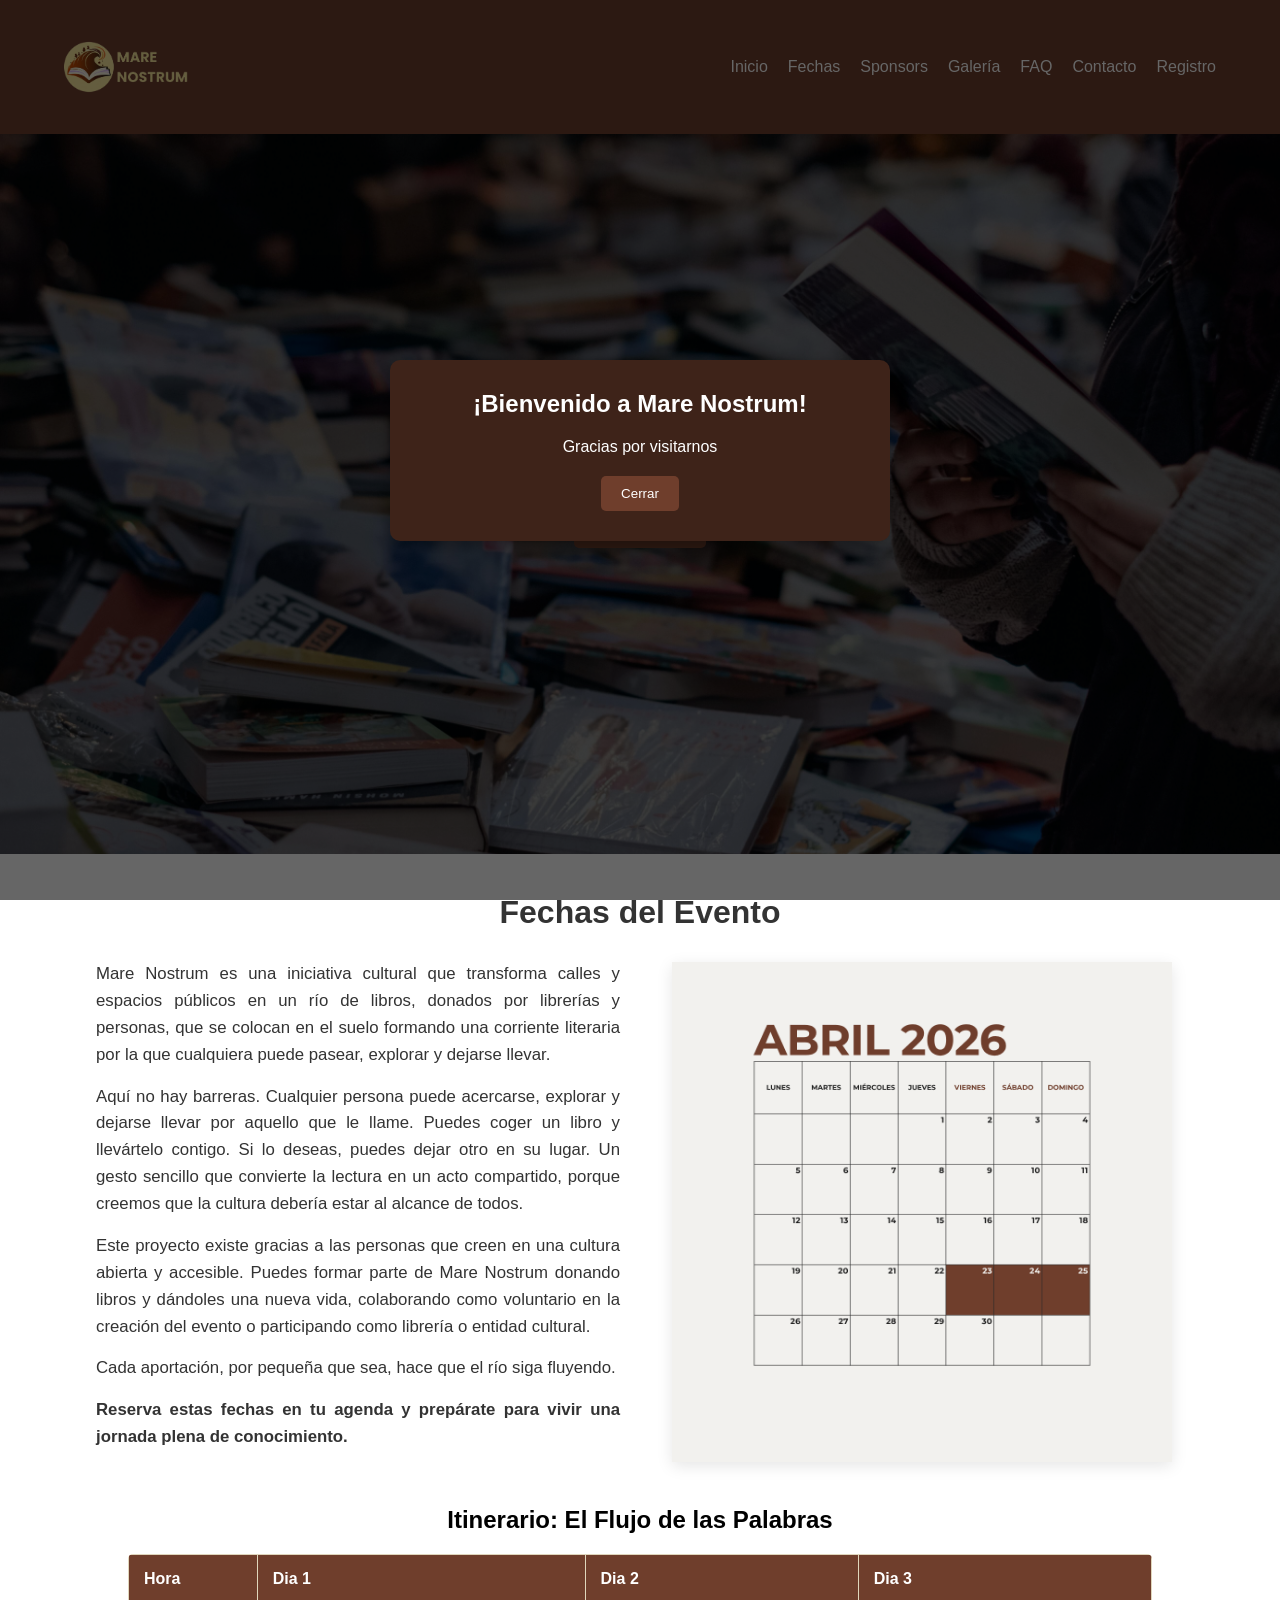
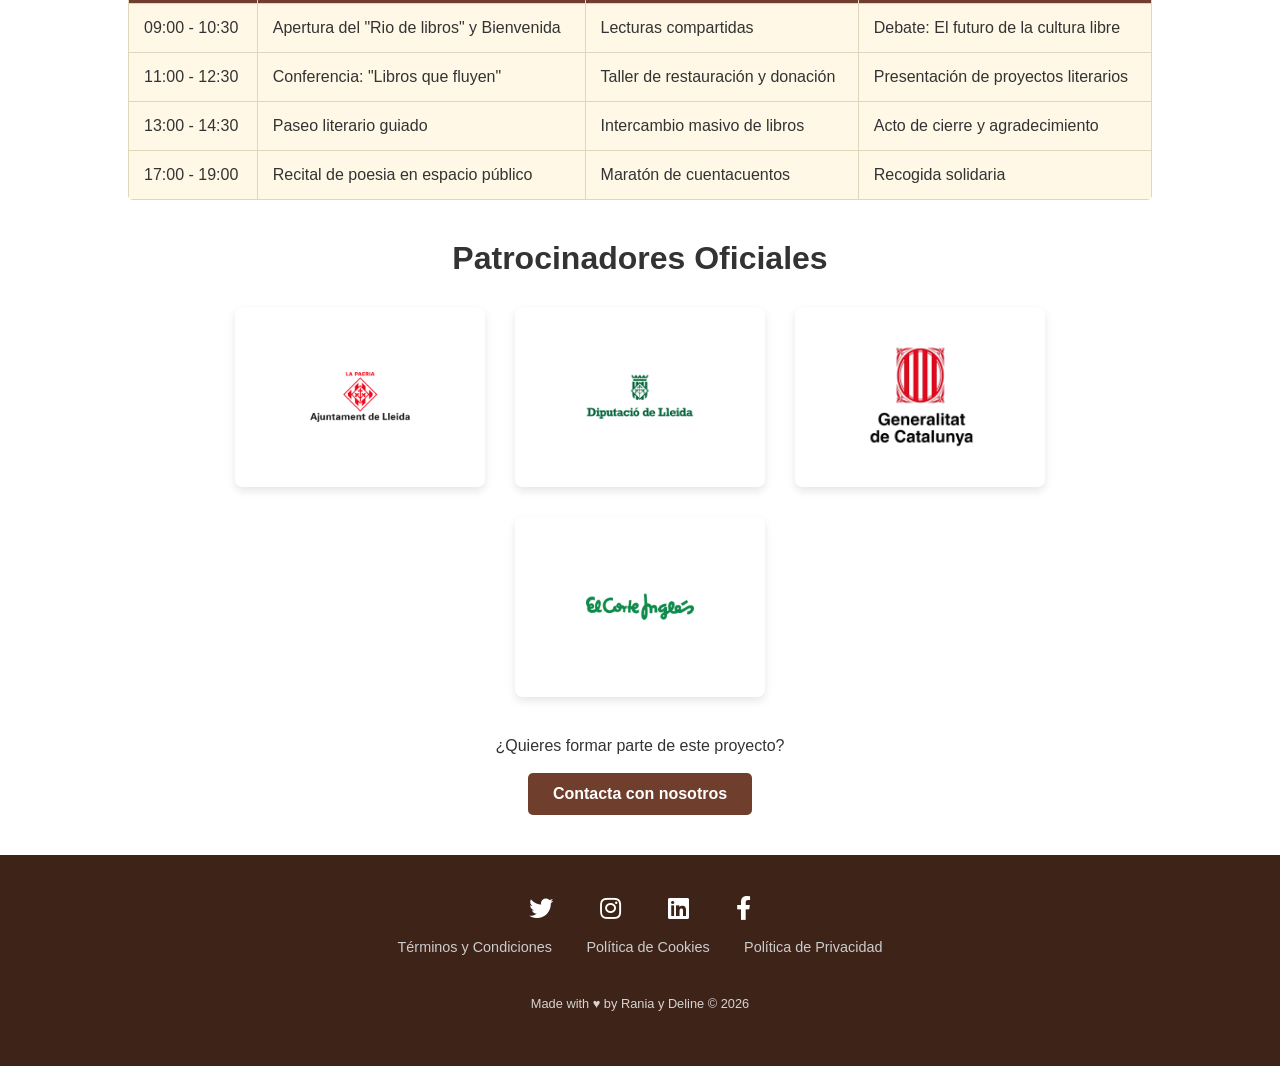
<file: index.html>
<!DOCTYPE html>
<html lang="es">
<head>
    <meta charset="utf-8">
    <meta name="viewport" content="width=device-width, initial-scale=1.0">
    <title>MARE NOSTRUM - Evento</title>
    <link rel="stylesheet" href="css/style.css">
    <link href="https://cdnjs.cloudflare.com/ajax/libs/font-awesome/5.10.0/css/all.min.css" rel="stylesheet">
    <link rel="icon" type="image/png" href="img/favicon.png">
</head>

<body>
<header>
    <div class="nav-container">
        <div class="logo">
            <a href="index.html">
                <img src="img/logo.png" alt="Logo de Mare Nostrum">
            </a>
        </div>
            <button class="menu-toggle" id="mobile-menu-btn" aria-label="Abrir menú">
                <i class="fas fa-bars"></i>
            </button>
            <nav id="nav-menu">
            <ul>
                <li><a href="index.html">Inicio</a></li>
                <li><a href="#Fechas">Fechas</a></li>
                <li><a href="#Sponsors">Sponsors</a></li>
                <li><a href="galeria.html">Galería</a></li>
                <li><a href="faq.html">FAQ</a></li>
                <li><a href="contacto.html">Contacto</a></li>
                <li><a href="registro.html">Registro</a></li>
            </ul>
        </nav>
    </div>
</header>

<section id="hero" class="hero">
    <div class="hero-text">
        <h1>Bienvenidos a Mare Nostrum</h1>
        <p>¡Un gran mar lleno de conocimiento te espera!</p>
        <a href="registro.html" class="btn-principal">Registrate</a>
    </div>
</section>

<section id="Fechas" class="contingut">
    <h2 class="titol-seccio">Fechas del Evento</h2>
    
    <div class="dates-container">
        <div class="dates-text">
            <p>Mare Nostrum es una iniciativa cultural que transforma calles y espacios públicos en un río de libros, donados por librerías y personas, que se colocan en el suelo formando una corriente literaria por la que cualquiera puede pasear, explorar y dejarse llevar.</p>
            
            <p>Aquí no hay barreras. Cualquier persona puede acercarse, explorar y dejarse llevar por aquello que le llame. Puedes coger un libro y llevártelo contigo. Si lo deseas, puedes dejar otro en su lugar. Un gesto sencillo que convierte la lectura en un acto compartido, porque creemos que la cultura debería estar al alcance de todos.</p>
            
            <p>Este proyecto existe gracias a las personas que creen en una cultura abierta y accesible. Puedes formar parte de Mare Nostrum donando libros y dándoles una nueva vida, colaborando como voluntario en la creación del evento o participando como librería o entidad cultural.</p>
            
            <p>Cada aportación, por pequeña que sea, hace que el río siga fluyendo.</p>
            
            <p><strong>Reserva estas fechas en tu agenda y prepárate para vivir una jornada plena de conocimiento.</strong></p>
        </div>

        <div class="dates-image">
            <img src="img/calendario.png" alt="Calendario Mare Nostrum">
        </div>
    </div>
</section>

<h3 class="titol-taula">Itinerario: El Flujo de las Palabras</h3>
<div class="taula-responsive">
    <table>
        <thead>
            <tr>
                <th>Hora</th>
                <th>Dia 1</th>
                <th>Dia 2</th>
                <th>Dia 3</th>
            </tr>
        </thead>
        <tbody>
            <tr>
                <td>09:00 - 10:30</td>
                <td>Apertura del "Rio de libros" y Bienvenida</td>
                <td>Lecturas compartidas</td>
                <td>Debate: El futuro de la cultura libre</td>
            </tr>
            <tr>
                <td>11:00 - 12:30</td>
                <td>Conferencia: "Libros que fluyen"</td>
                <td>Taller de restauración y donación</td>
                <td>Presentación de proyectos literarios</td>
            </tr>
            <tr>
                <td>13:00 - 14:30</td>
                <td>Paseo literario guiado</td>
                <td>Intercambio masivo de libros</td>
                <td>Acto de cierre y agradecimiento</td>
            </tr>
            <tr>
                <td>17:00 - 19:00</td>
                <td>Recital de poesia en espacio público</td>
                <td>Maratón de cuentacuentos</td>
                <td>Recogida solidaria</td>
            </tr>
        </tbody>
    </table>
</div>

    <section id="Sponsors" class="contingut">
        <h2 class="titol-seccio">Patrocinadores Oficiales</h2>
    
    <div class="sponsors-container">
        <div class="flip-card-sponsor">
            <div class="flip-card-inner">
                    <div class="flip-card-front">
                        <img src="img/sponsor-1.png" alt="Ayuntamiento de Lleida">
                    </div>
                <div class="flip-card-back">
                    <h4>Paeria de Lleida</h4>
                    <p>Colaborador Institucional</p>
                    <a href="https://www.paeria.cat" target="_blank" class="btn-sponsor-link">Visitar Web</a>
                </div>
            </div>
        </div>

        <div class="flip-card-sponsor">
            <div class="flip-card-inner">
                <div class="flip-card-front">
                    <img src="img/sponsor-2.png" alt="Diputació de Lleida">
                </div>
                <div class="flip-card-back">
                    <h4>Diputació de Lleida</h4>
                    <p>Apoyo Cultural Oficial</p>
                    <a href="https://www.diputaciolleida.cat" target="_blank" class="btn-sponsor-link">Visitar Web</a>
                </div>
            </div>
        </div>

        <div class="flip-card-sponsor">
            <div class="flip-card-inner">
                <div class="flip-card-front">
                    <img src="img/sponsor-3.jpg" alt="Generalitat de Catalunya">
                </div>
                <div class="flip-card-back">
                    <h4>Generalitat</h4>
                    <p>Departament de Cultura</p>
                    <a href="https://gencat.cat" target="_blank" class="btn-sponsor-link">Visitar Web</a>
                </div>
            </div>
        </div>

        <div class="flip-card-sponsor">
            <div class="flip-card-inner">
                    <div class="flip-card-front">
                        <img src="img/sponsor-4.png" alt="El Corte Inglés">
                    </div>
                    <div class="flip-card-back">
                        <h4>El Corte Inglés</h4>
                        <p>Patrocinador Logístico</p>
                        <a href="https://www.elcorteingles.es/" target="_blank" class="btn-sponsor-link">Visitar Web</a>
                    </div>
                </div>
            </div>
        </div>

        <div class="center" style="margin-top: 40px;">
            <p>¿Quieres formar parte de este proyecto?</p>
            <br>
            <a href="contacto.html" class="btn-secundari">Contacta con nosotros</a>
        </div>
    </section>
    <footer>
        <div class="footer-row redes">
            <a href="https://twitter.com" target="_blank" rel="noopener noreferrer">
                <i class="fab fa-twitter"></i>
            </a>
    
            <a href="https://instagram.com" target="_blank" rel="noopener noreferrer">
                <i class="fab fa-instagram"></i>
            </a>
    
            <a href="https://linkedin.com" target="_blank" rel="noopener noreferrer">
                <i class="fab fa-linkedin"></i>
            </a>
    
            <a href="https://facebook.com" target="_blank" rel="noopener noreferrer">
                <i class="fab fa-facebook-f"></i>
            </a>
        </div>

        <div class="footer-row links">
            <a href="terminos.html" target="_blank">Términos y Condiciones</a>
            <a href="cookies.html" target="_blank">Política de Cookies</a>
            <a href="privacidad.html" target="_blank">Política de Privacidad</a>
        </div>

        <div class="footer-row copy">
            <p>Made with ♥ by Rania y Deline © 2026</p>
        </div>
    </footer>
    <script src="js/script.js"></script>
</body>
</html>
</file>
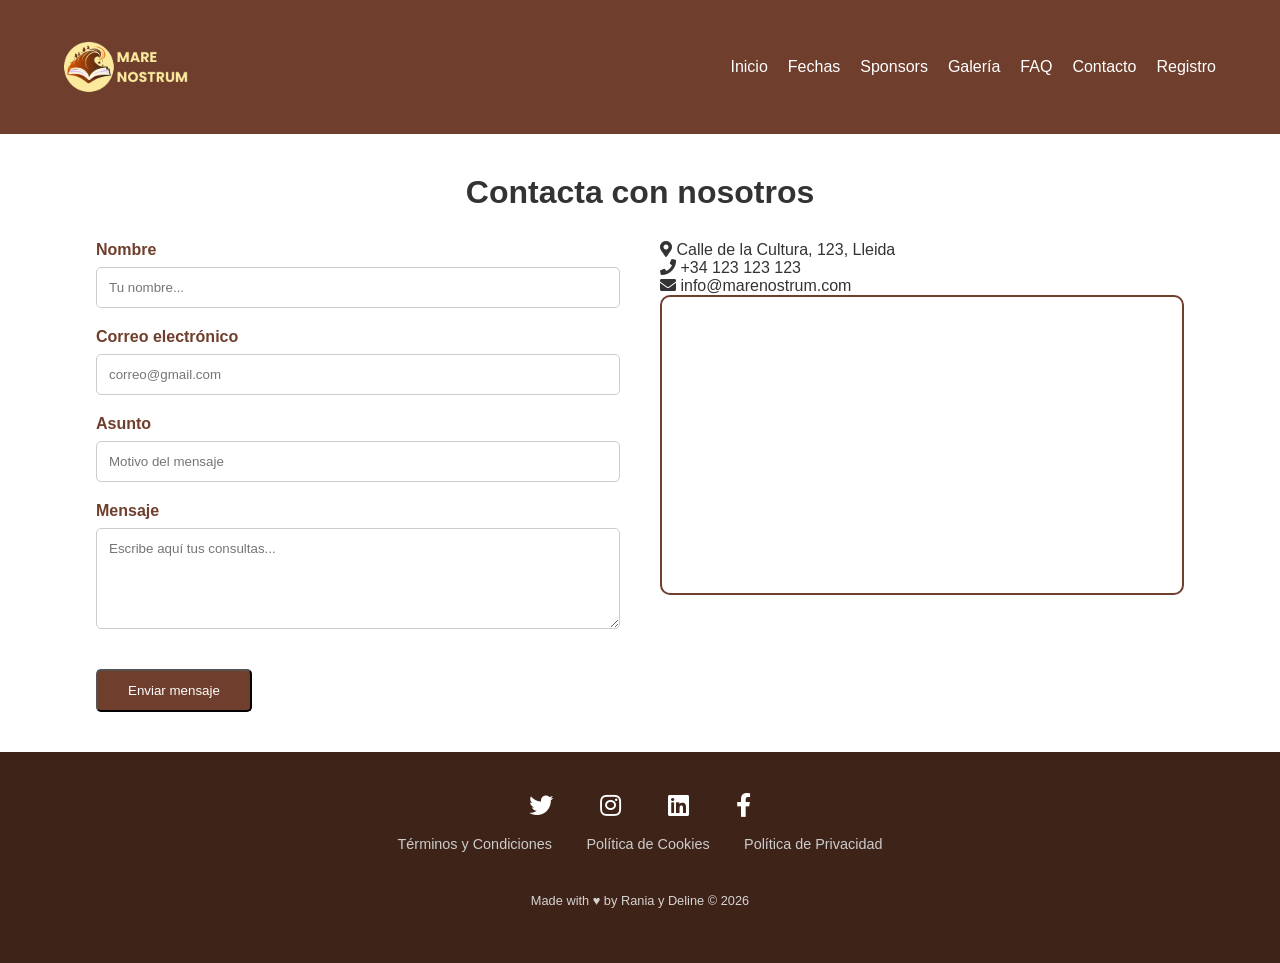
<file: contacto.html>
<!DOCTYPE html>
<html lang="es">
<head>
    <meta charset="utf-8">
    <meta name="viewport" content="width=device-width, initial-scale=1.0">
    <title>Contacto - Mare Nostrum</title>
    <link rel="stylesheet" href="css/style.css">
    <link href="https://cdnjs.cloudflare.com/ajax/libs/font-awesome/5.10.0/css/all.min.css" rel="stylesheet">
    <link rel="icon" type="image/png" href="img/favicon.png">
</head>
<body>

<header>
    <div class="nav-container">
        <div class="logo">
            <a href="index.html">
                <img src="img/logo.png" alt="Logo de Mare Nostrum">
            </a>
        </div>
        <button class="menu-toggle" id="mobile-menu-btn" aria-label="Abrir menú">
            <i class="fas fa-bars"></i>
        </button>
        <nav id="nav-menu">
            <ul>
                <li><a href="index.html">Inicio</a></li>
                <li><a href="index.html#Fechas">Fechas</a></li>
                <li><a href="index.html#Sponsors">Sponsors</a></li>
                <li><a href="galeria.html">Galería</a></li>
                <li><a href="faq.html">FAQ</a></li>
                <li><a href="contacto.html">Contacto</a></li>
                <li><a href="registro.html">Registro</a></li>
            </ul>
        </nav>
    </div>
</header>

<main class="contingut">
    <h2 class="titol-seccio">Contacta con nosotros</h2>
    
    <div class="contacte-flex">
        <div class="info-caixa">
            <div class="detalls-contacte">
                <p><i class="fas fa-map-marker-alt"></i> Calle de la Cultura, 123, Lleida</p>
                <p><i class="fas fa-phone"></i> +34 123 123 123</p>
                <p><i class="fas fa-envelope"></i> info@marenostrum.com</p>
            </div>
            <div class="mapa">
                <iframe src="https://www.google.com/maps/embed?pb=!1m18!1m12!1m3!1d6207.224837179915!2d0.6209328760444833!3d41.60825328226644!2m3!1f0!2f0!3f0!3m2!1i1024!2i768!4f13.1!3m3!1m2!1s0x12a6e072643badf3%3A0xcc39288a1df2a443!2sEscuela%20Polit%C3%A9cnica%20Superior%20de%20la%20Universidad%20de%20Lleida!5e1!3m2!1ses!2ses!4v1775819683798!5m2!1ses!2ses" style="border:0;" allowfullscreen="" loading="lazy"></iframe>
            </div>
        </div>

        <div class="formulari-caixa">
            <form id="contacto-form" action="#">
                <div class="grup-entrada">
                    <label for="nombre">Nombre</label>
                    <input type="text" id="nombre" name="nombre" placeholder="Tu nombre..." required>
                </div>
                <div class="grup-entrada">
                    <label for="email">Correo electrónico</label>
                    <input type="email" id="email-reg" name="email" placeholder="correo@gmail.com" required>
                </div>
                <div class="grup-entrada">
                    <label for="asunto">Asunto</label>
                    <input type="text" id="asunto" name="asunto" placeholder="Motivo del mensaje">
                </div>
                <div class="grup-entrada">
                    <label for="missatge">Mensaje</label>
                    <textarea id="missatge" name="missatge" rows="5" placeholder="Escribe aquí tus consultas..."></textarea>
                </div>
                <button type="submit" class="btn-principal">Enviar mensaje</button>
            </form>
        </div>
    </div> 
</main>
    <footer>
        <div class="footer-row redes">
            <a href="https://twitter.com" target="_blank" rel="noopener noreferrer">
                <i class="fab fa-twitter"></i>
            </a>
            <a href="https://instagram.com" target="_blank" rel="noopener noreferrer">
                <i class="fab fa-instagram"></i>
            </a>
            <a href="https://linkedin.com" target="_blank" rel="noopener noreferrer">
                <i class="fab fa-linkedin"></i>
            </a>
            <a href="https://facebook.com" target="_blank" rel="noopener noreferrer">
                <i class="fab fa-facebook-f"></i>
            </a>
        </div>

        <div class="footer-row links">
            <a href="terminos.html" target="_blank">Términos y Condiciones</a>
            <a href="cookies.html" target="_blank">Política de Cookies</a>
            <a href="privacidad.html" target="_blank">Política de Privacidad</a>
        </div>

        <div class="footer-row copy">
            <p>Made with ♥ by Rania y Deline © 2026</p>
        </div>
    </footer>
<script src="js/script.js"></script>
</body>
</html>
</file>
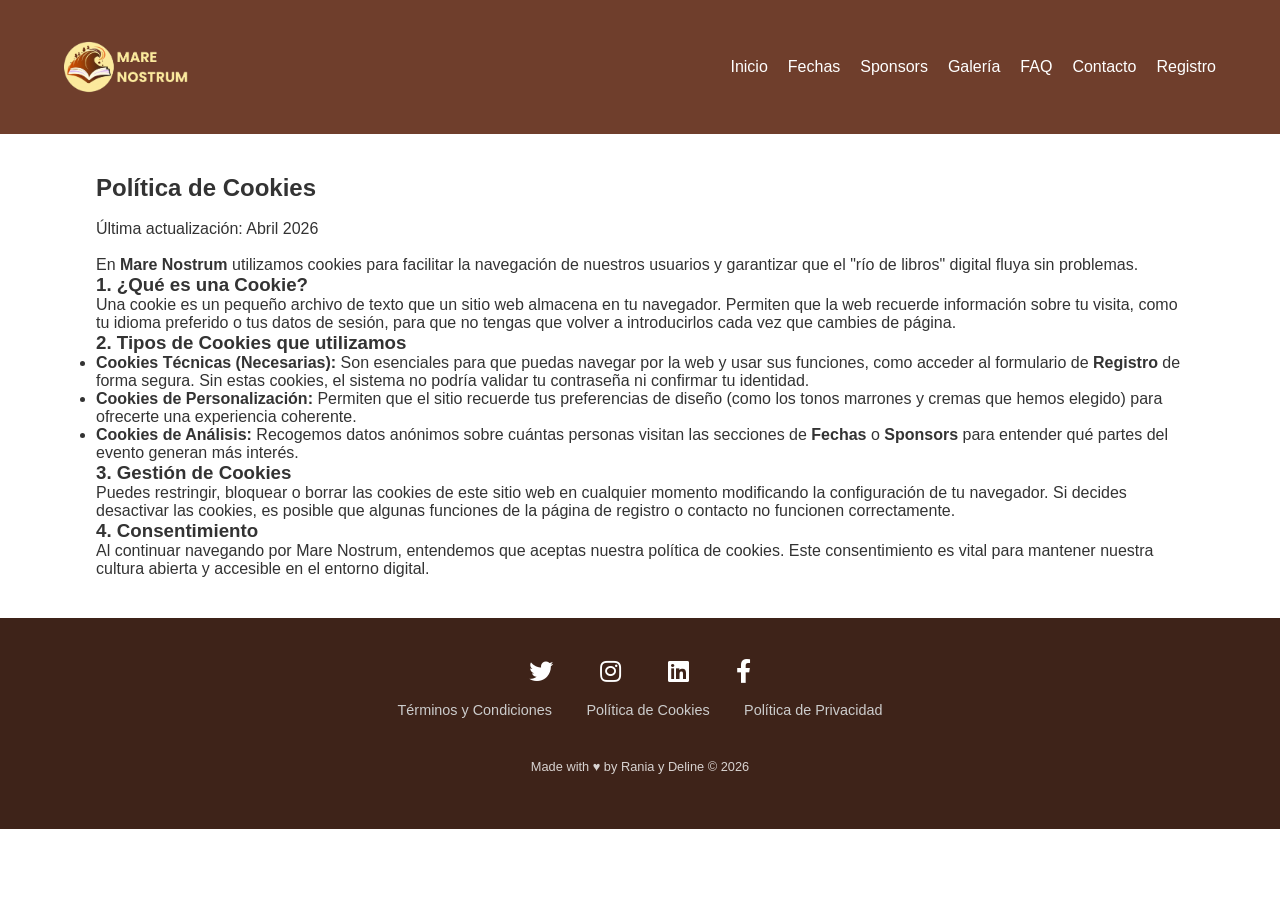
<file: cookies.html>
<!DOCTYPE html>
<html lang="es">
<head>
    <meta charset="utf-8">
    <meta name="viewport" content="width=device-width, initial-scale=1.0">
    <title>Política de Cookies - MARE NOSTRUM</title>
    <link rel="stylesheet" href="css/style.css">
    <link href="https://cdnjs.cloudflare.com/ajax/libs/font-awesome/5.10.0/css/all.min.css" rel="stylesheet">
    <link rel="icon" type="image/png" href="img/favicon.png">
</head>
<body>

    <header>
    <div class="nav-container">
        <div class="logo">
            <a href="index.html">
                <img src="img/logo.png" alt="Logo de Mare Nostrum">
            </a>
        </div>
            <button class="menu-toggle" id="mobile-menu-btn" aria-label="Abrir menú">
                <i class="fas fa-bars"></i>
            </button>
            <nav id="nav-menu">
                <ul>
                    <li><a href="index.html">Inicio</a></li>
                    <li><a href="index.html#Fechas">Fechas</a></li>
                    <li><a href="index.html#Sponsors">Sponsors</a></li>
                    <li><a href="galeria.html">Galería</a></li>
                    <li><a href="faq.html">FAQ</a></li>
                    <li><a href="contacto.html">Contacto</a></li>
                    <li><a href="registro.html">Registro</a></li>
                </ul>
            </nav>
        </div>
    </header>

    <main class="contingut legal-container">
        <h2>Política de Cookies</h2>
        <br>
        <p>Última actualización: Abril 2026</p>
        <br>
        <p>En <strong>Mare Nostrum</strong> utilizamos cookies para facilitar la navegación de nuestros usuarios y garantizar que el "río de libros" digital fluya sin problemas.</p>

        <h3>1. ¿Qué es una Cookie?</h3>
        <p>Una cookie es un pequeño archivo de texto que un sitio web almacena en tu navegador. Permiten que la web recuerde información sobre tu visita, como tu idioma preferido o tus datos de sesión, para que no tengas que volver a introducirlos cada vez que cambies de página.</p>

        <h3>2. Tipos de Cookies que utilizamos</h3>
        <ul>
            <li><strong>Cookies Técnicas (Necesarias):</strong> Son esenciales para que puedas navegar por la web y usar sus funciones, como acceder al formulario de <strong>Registro</strong> de forma segura. Sin estas cookies, el sistema no podría validar tu contraseña ni confirmar tu identidad.</li>
            <li><strong>Cookies de Personalización:</strong> Permiten que el sitio recuerde tus preferencias de diseño (como los tonos marrones y cremas que hemos elegido) para ofrecerte una experiencia coherente.</li>
            <li><strong>Cookies de Análisis:</strong> Recogemos datos anónimos sobre cuántas personas visitan las secciones de <strong>Fechas</strong> o <strong>Sponsors</strong> para entender qué partes del evento generan más interés.</li>
        </ul>

        <h3>3. Gestión de Cookies</h3>
        <p>Puedes restringir, bloquear o borrar las cookies de este sitio web en cualquier momento modificando la configuración de tu navegador. Si decides desactivar las cookies, es posible que algunas funciones de la página de registro o contacto no funcionen correctamente.</p>

        <h3>4. Consentimiento</h3>
        <p>Al continuar navegando por Mare Nostrum, entendemos que aceptas nuestra política de cookies. Este consentimiento es vital para mantener nuestra cultura abierta y accesible en el entorno digital.</p>
    </main>

    <footer>
        <div class="footer-row redes">
            <a href="https://twitter.com" target="_blank" rel="noopener noreferrer">
                <i class="fab fa-twitter"></i>
            </a>
            <a href="https://instagram.com" target="_blank" rel="noopener noreferrer">
                <i class="fab fa-instagram"></i>
            </a>
            <a href="https://linkedin.com" target="_blank" rel="noopener noreferrer">
                <i class="fab fa-linkedin"></i>
            </a>
            <a href="https://facebook.com" target="_blank" rel="noopener noreferrer">
                <i class="fab fa-facebook-f"></i>
            </a>
        </div>

        <div class="footer-row links">
            <a href="terminos.html" target="_blank">Términos y Condiciones</a>
            <a href="cookies.html" target="_blank">Política de Cookies</a>
            <a href="privacidad.html" target="_blank">Política de Privacidad</a>
        </div>

        <div class="footer-row copy">
            <p>Made with ♥ by Rania y Deline © 2026</p>
        </div>
    </footer>
    <script src="js/script.js"></script>
</body>
</html>
</file>
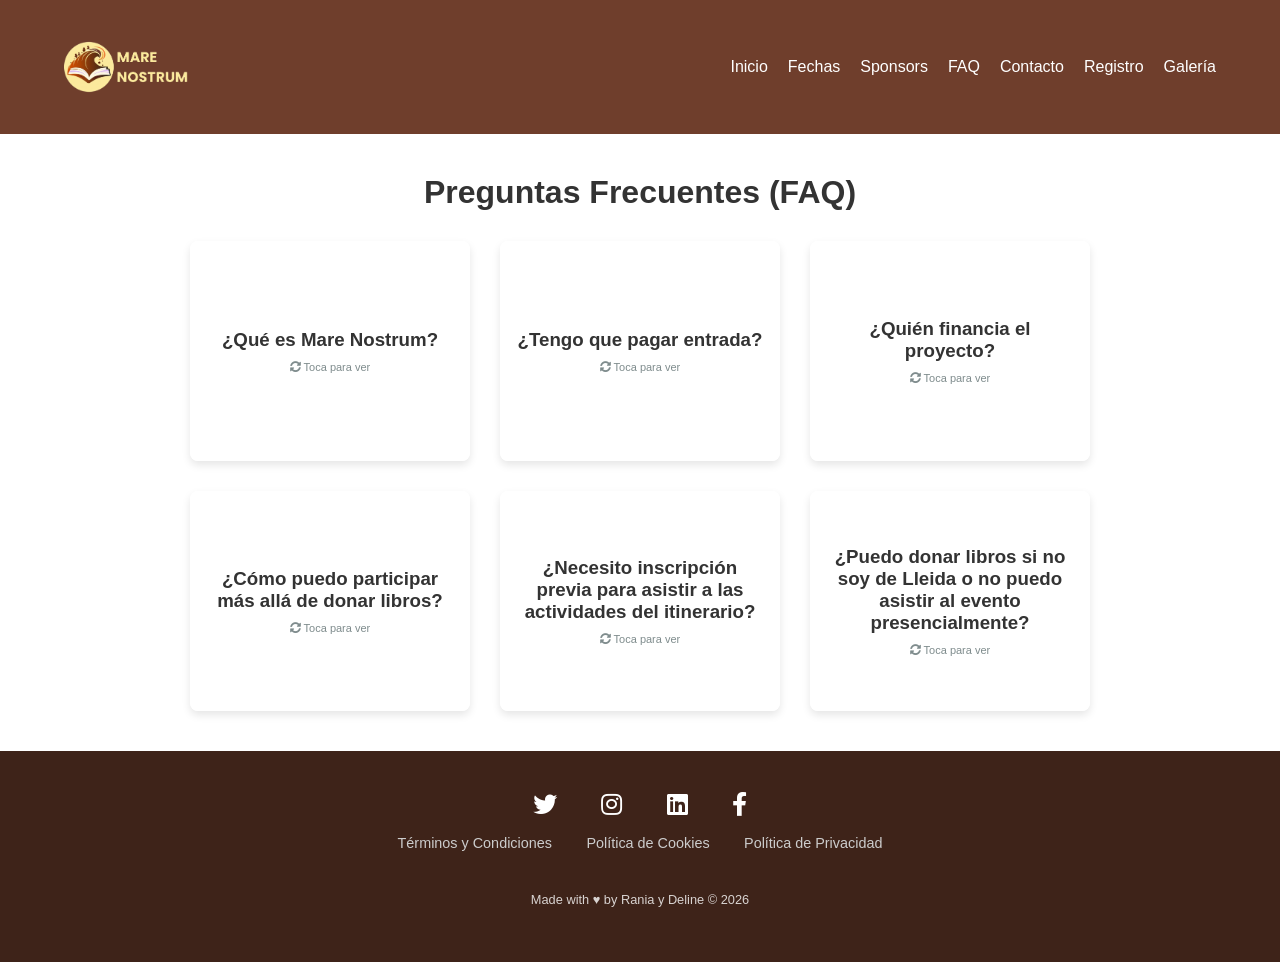
<file: faq.html>
<!DOCTYPE html>
<html lang="es">
<head>
    <meta charset="utf-8">
    <meta name="viewport" content="width=device-width, initial-scale=1.0">
    <title>FAQ - Mare Nostrum</title>
    <link rel="stylesheet" href="css/style.css">
    <link href="https://cdnjs.cloudflare.com/ajax/libs/font-awesome/5.10.0/css/all.min.css" rel="stylesheet">
    <link rel="icon" type="image/png" href="img/favicon.png">
</head>
<body>

    <header>
    <div class="nav-container">
        <div class="logo">
            <a href="index.html">
                <img src="img/logo.png" alt="Logo de Mare Nostrum">
            </a>
        </div>
            <button class="menu-toggle" id="mobile-menu-btn" aria-label="Abrir menú">
                <i class="fas fa-bars"></i>
            </button>
            <nav id="nav-menu">
                <ul>
                    <li><a href="index.html">Inicio</a></li>
                    <li><a href="index.html#Fechas">Fechas</a></li>
                    <li><a href="index.html#Sponsors">Sponsors</a></li>
                    <li><a href="faq.html" class="active">FAQ</a></li>
                    <li><a href="contacto.html">Contacto</a></li>
                    <li><a href="registro.html">Registro</a></li>
                    <li><a href="galeria.html">Galería</a></li>
                </ul>
            </nav>
        </div>
    </header>

    <main class="contingut">
        <h2 class="titol-seccio">Preguntas Frecuentes (FAQ)</h2>
        
        <div class="faq-flip-container">
            
            <div class="flip-card-faq">
                <div class="flip-card-inner">
                    <div class="flip-card-front">
                        <h3>¿Qué es Mare Nostrum?</h3>
                        <p class="flip-hint"><i class="fas fa-sync-alt"></i> Toca para ver</p>
                    </div>
                    <div class="flip-card-back">
                        <p>Mare Nostrum es una iniciativa social colectiva sin fines de lucro enfocada en transformar la vía pública en un gran mar abierto de libros accesibles. Promovemos la circulación libre y democrática del conocimiento literario e histórico de nuestra región.</p>
                    </div>
                </div>
            </div>

            <div class="flip-card-faq">
                <div class="flip-card-inner">
                    <div class="flip-card-front">
                        <h3>¿Tengo que pagar entrada?</h3>
                        <p class="flip-hint"><i class="fas fa-sync-alt"></i> Toca para ver</p>
                    </div>
                    <div class="flip-card-back">
                        <p>No, el acceso general a todas las zonas de exposición urbana y lecturas públicas es totalmente gratuito. El proyecto se sustenta gracias a las aportaciones culturales comunitarias y el apoyo logístico de nuestros patrocinadores.</p>
                    </div>
                </div>
            </div>

            <div class="flip-card-faq">
                <div class="flip-card-inner">
                    <div class="flip-card-front">
                        <h3>¿Quién financia el proyecto?</h3>
                        <p class="flip-hint"><i class="fas fa-sync-alt"></i> Toca para ver</p>
                    </div>
                    <div class="flip-card-back">
                        <p>El proyecto cuenta con la cofinanciación institucional de entidades de la administración pública y donantes comerciales privados comprometidos con el desarrollo sociocultural de Lleida y la difusión de una cultura limpia y accesible para todos.</p>
                    </div>
                </div>
            </div>

            <div class="flip-card-faq">
                <div class="flip-card-inner">
                    <div class="flip-card-front">
                        <h3>¿Cómo puedo participar más allá de donar libros?</h3>
                        <p class="flip-hint"><i class="fas fa-sync-alt"></i> Toca para ver</p>
                    </div>
                    <div class="flip-card-back">
                        <p>Puedes colaborar activamente registrándote como voluntario de soporte logístico, coordinando talleres de lectura infantil o inscribiendo tu propia entidad cultural mediante nuestro formulario oficial en la pestaña de Registro.</p>
                    </div>
                </div>
            </div>

            <div class="flip-card-faq">
                <div class="flip-card-inner">
                    <div class="flip-card-front">
                        <h3>¿Necesito inscripción previa para asistir a las actividades del itinerario?</h3>
                        <p class="flip-hint"><i class="fas fa-sync-alt"></i> Toca para ver</p>
                    </div>
                    <div class="flip-card-back">
                        <p>La mayoría de las actividades son de acceso libre hasta completar aforo. Sin embargo, para los talleres de restauración y las charlas específicas, recomendamos realizar una reserva previa a través del formulario de contacto para asegurar tu plaza.</p>
                    </div>
                </div>
            </div>

            <div class="flip-card-faq">
                <div class="flip-card-inner">
                    <div class="flip-card-front">
                        <h3>¿Puedo donar libros si no soy de Lleida o no puedo asistir al evento presencialmente?</h3>
                        <p class="flip-hint"><i class="fas fa-sync-alt"></i> Toca para ver</p>
                    </div>
                    <div class="flip-card-back">
                        <p>¡Por supuesto! Valoramos mucho las colaboraciones externas. Si quieres contribuir con libros a nuestra causa solidaria, por favor escríbenos a través de la página de contacto y te facilitaremos una dirección postal donde realizar tu envío.</p>
                    </div>
                </div>
            </div>

        </div>
    </main>

    <footer>
        <div class="footer-row redes">
            <a href="https://twitter.com" target="_blank" rel="noopener noreferrer"><i class="fab fa-twitter"></i></a>
            <a href="https://instagram.com" target="_blank" rel="noopener noreferrer"><i class="fab fa-instagram"></i></a>
            <a href="https://linkedin.com" target="_blank" rel="noopener noreferrer"><i class="fab fa-linkedin"></i></a>
            <a href="https://facebook.com" target="_blank" rel="noopener noreferrer"><i class="fab fa-facebook-f"></i></a>
        </div>

        <div class="footer-row links">
            <a href="terminos.html" target="_blank">Términos y Condiciones</a>
            <a href="cookies.html" target="_blank">Política de Cookies</a>
            <a href="privacidad.html" target="_blank">Política de Privacidad</a>
        </div>

        <div class="footer-row copy">
            <p>Made with ♥ by Rania y Deline © 2026</p>
        </div>
    </footer>
    <script src="js/script.js"></script>
</body>
</html>
</file>
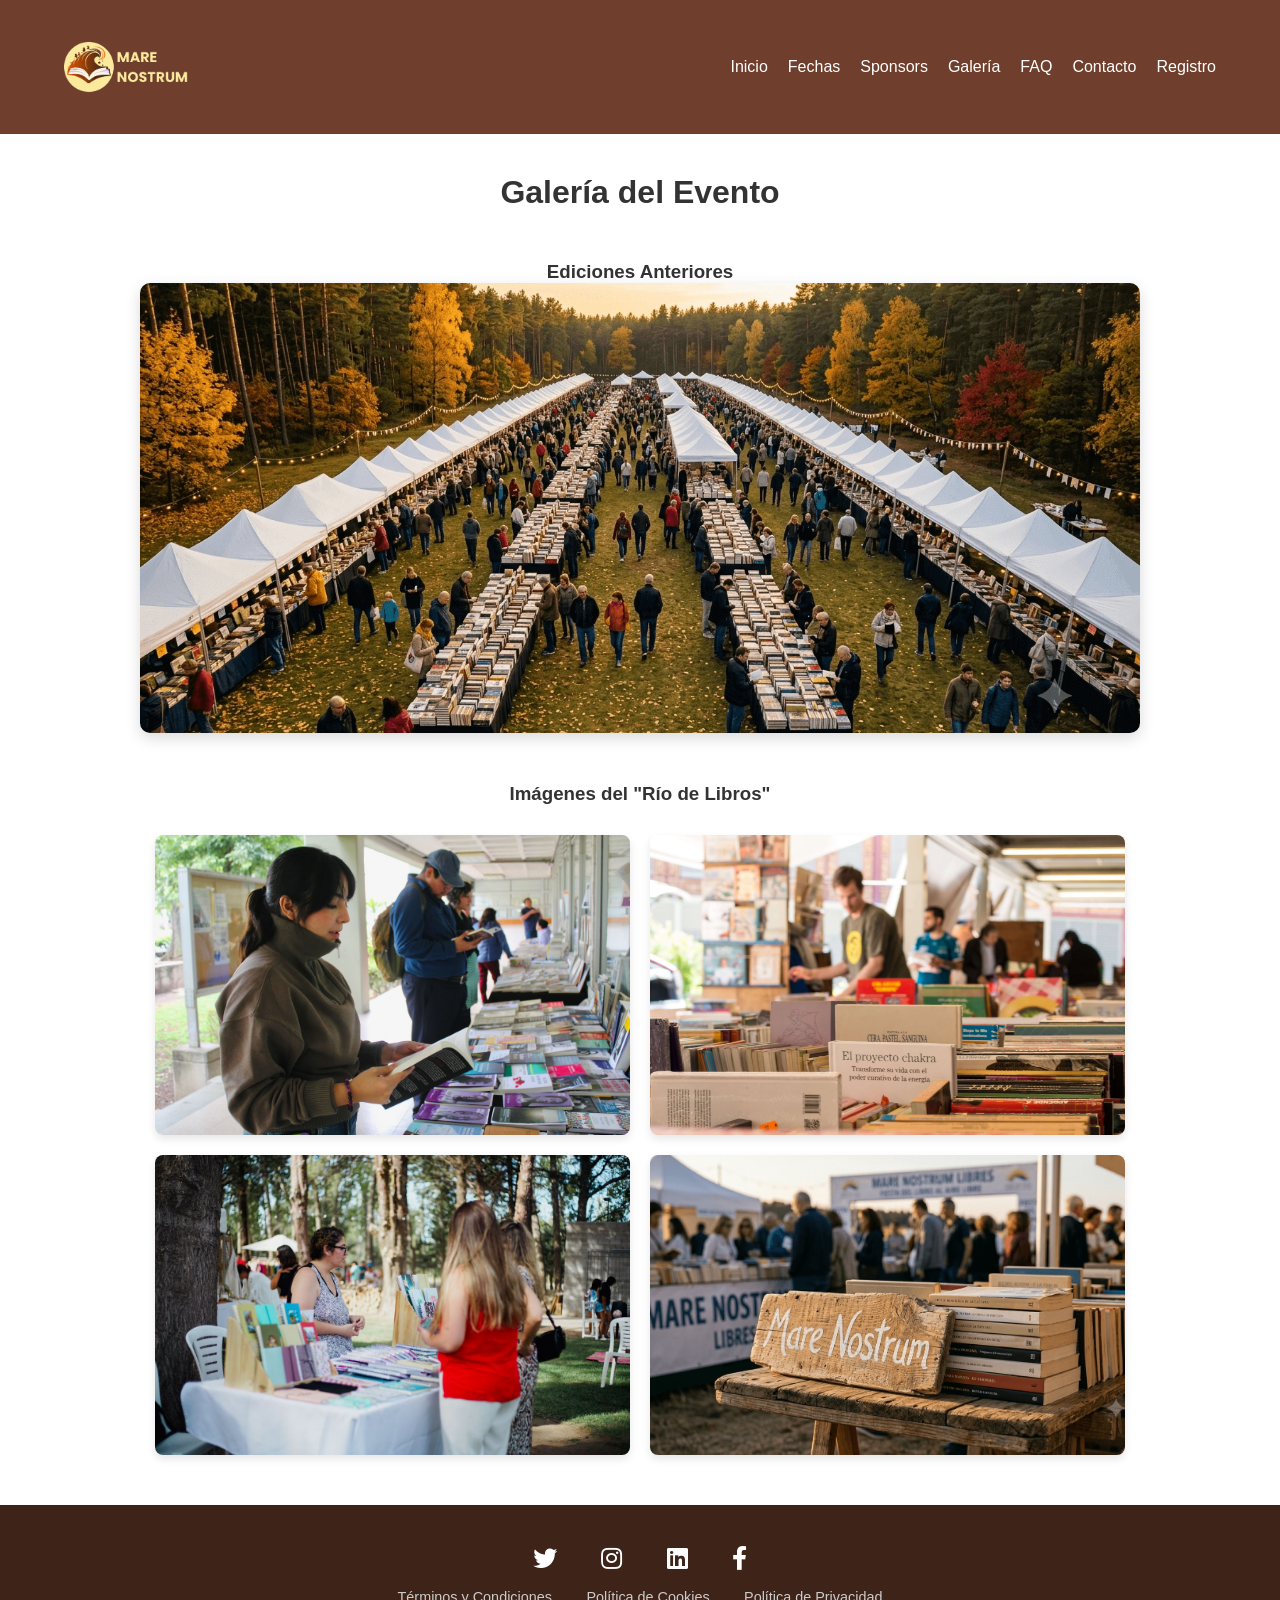
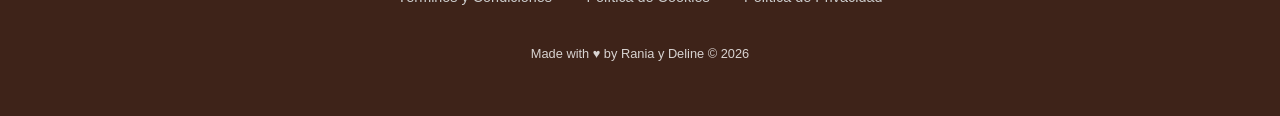
<file: galeria.html>
<!DOCTYPE html>
<html lang="es">
<head>
    <meta charset="utf-8">
    <meta name="viewport" content="width=device-width, initial-scale=1.0">
    <title>Galería - Mare Nostrum</title>
    <link rel="stylesheet" href="css/style.css">
    <link href="https://cdnjs.cloudflare.com/ajax/libs/font-awesome/5.10.0/css/all.min.css" rel="stylesheet">
    <link rel="icon" type="image/png" href="img/favicon.png">
</head>
<body>

    <header>
    <div class="nav-container">
        <div class="logo">
            <a href="index.html">
                <img src="img/logo.png" alt="Logo de Mare Nostrum">
            </a>
        </div>
            <button class="menu-toggle" id="mobile-menu-btn" aria-label="Abrir menú">
                <i class="fas fa-bars"></i>
            </button>
            <nav id="nav-menu">
                <ul>
                    <li><a href="index.html">Inicio</a></li>
                    <li><a href="index.html#Fechas">Fechas</a></li>
                    <li><a href="index.html#Sponsors">Sponsors</a></li>
                    <li><a href="galeria.html">Galería</a></li>
                    <li><a href="faq.html">FAQ</a></li>
                    <li><a href="contacto.html">Contacto</a></li>
                    <li><a href="registro.html">Registro</a></li>
                </ul>
            </nav>
        </div>
    </header>

    <main class="contingut">
        <h2 class="titol-seccio">Galería del Evento</h2>

        <section class="slider-section">
            <h3>Ediciones Anteriores</h3>
            <div class="slider-wrapper">
                <div class="slider">
                    <input type="radio" name="slide" id="slide1" checked>
                    <input type="radio" name="slide" id="slide2">
                    <input type="radio" name="slide" id="slide3">
                    <input type="radio" name="slide" id="slide4">
                    <input type="radio" name="slide" id="slide5">

                    <div class="slides">
                        <div class="slide s1"><img src="img/galeria-1.png" alt="Evento Marenostrum 2021, Sevilla"></div>
                        <div class="slide s2"><img src="img/galeria-2.png" alt="Evento Marenostrum 2022, Galicia"></div>
                        <div class="slide s3"><img src="img/galeria-3.png" alt="Evento Marenostrum 2023, Barcelona"></div>
                        <div class="slide s4"><img src="img/galeria-4.png" alt="Evento Marenostrum 2024, Huesca"></div>
                        <div class="slide s5"><img src="img/galeria-5.png" alt="Evento Marenostrum 2025, Bilbao"></div>
                    </div>

                    <div class="slider-nav">
                        <label for="slide1"></label>
                        <label for="slide2"></label>
                        <label for="slide3"></label>
                        <label for="slide4"></label>
                        <label for="slide5"></label>
                    </div>
                </div>
            </div>
        </section>

        <section class="grid-section">
            <h3>Imágenes del "Río de Libros"</h3>
            <div class="galeria-grid">
                <div class="grid-item"><img src="img/grid-1.jpg" alt="Libros 1" class="img-zoomable"></div>
                <div class="grid-item"><img src="img/grid-2.jpg" alt="Libros 2" class="img-zoomable"></div>
                <div class="grid-item"><img src="img/grid-3.jpg" alt="Libros 3" class="img-zoomable"></div>
                <div class="grid-item"><img src="img/grid-4.png" alt="Libros 4" class="img-zoomable"></div>
            </div>
        </section>
    </main>

    <div id="lightbox" class="lightbox">
        <span class="close-lightbox">&times;</span>
        <img class="lightbox-content" id="lightbox-img">
    </div>

    <footer>
        <div class="footer-row redes">
            <a href="https://twitter.com" target="_blank" rel="noopener noreferrer"><i class="fab fa-twitter"></i></a>
            <a href="https://instagram.com" target="_blank" rel="noopener noreferrer"><i class="fab fa-instagram"></i></a>
            <a href="https://linkedin.com" target="_blank" rel="noopener noreferrer"><i class="fab fa-linkedin"></i></a>
            <a href="https://facebook.com" target="_blank" rel="noopener noreferrer"><i class="fab fa-facebook-f"></i></a>
        </div>
        <div class="footer-row links">
            <a href="terminos.html" target="_blank">Términos y Condiciones</a>
            <a href="cookies.html" target="_blank">Política de Cookies</a>
            <a href="privacidad.html" target="_blank">Política de Privacidad</a>
        </div>
        <div class="footer-row copy">
            <p>Made with ♥ by Rania y Deline © 2026</p>
        </div>
    </footer>
    <script src="js/script.js"></script>
</body>
</html>
</file>
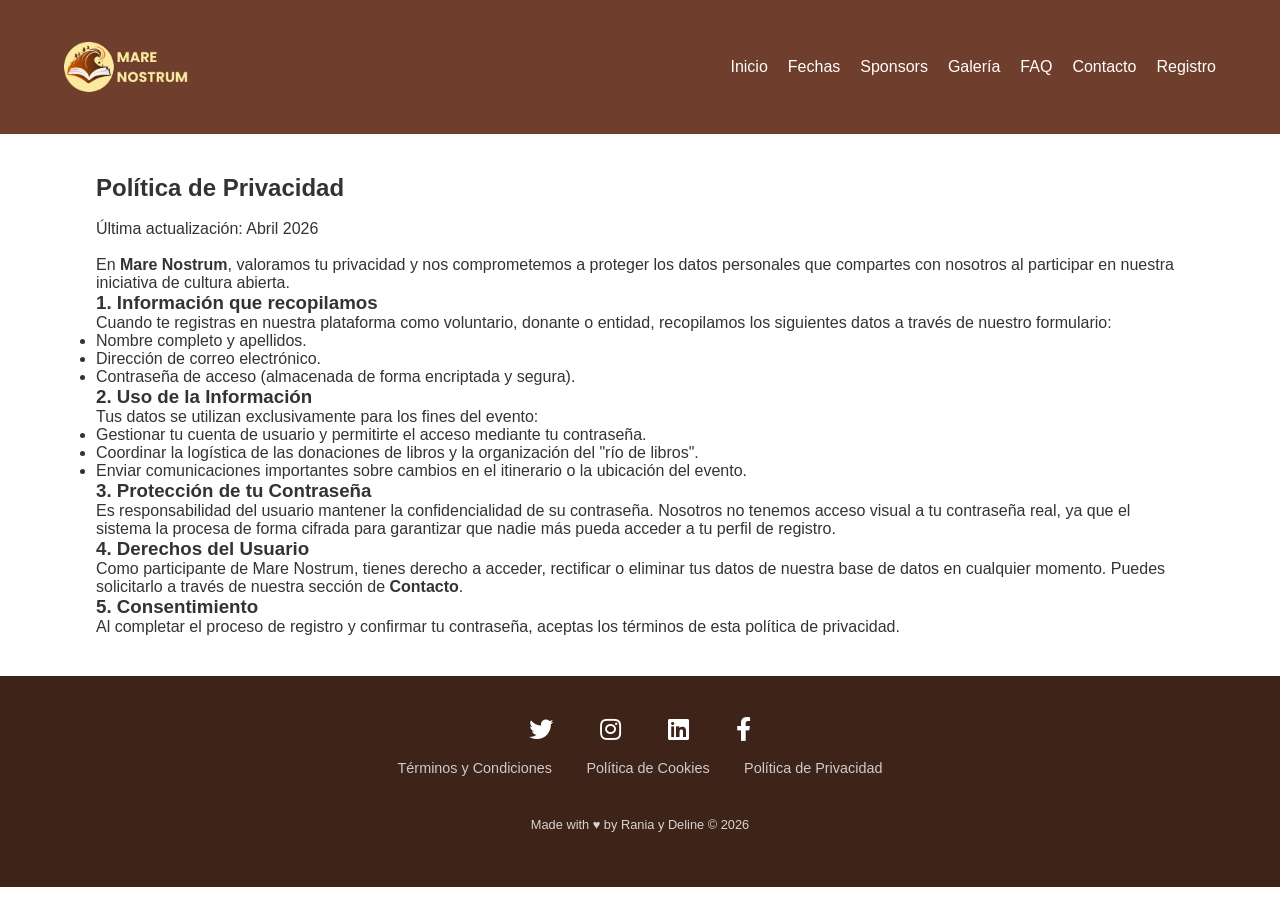
<file: privacidad.html>
<!DOCTYPE html>
<html lang="es">
<head>
    <meta charset="utf-8">
    <meta name="viewport" content="width=device-width, initial-scale=1.0">
    <title>Política de Privacidad - MARE NOSTRUM</title>
    <link rel="stylesheet" href="css/style.css">
    <link href="https://cdnjs.cloudflare.com/ajax/libs/font-awesome/5.10.0/css/all.min.css" rel="stylesheet">
    <link rel="icon" type="image/png" href="img/favicon.png">
</head>

<body>

    <header>
    <div class="nav-container">
        <div class="logo">
            <a href="index.html">
                <img src="img/logo.png" alt="Logo de Mare Nostrum">
            </a>
        </div>
            <button class="menu-toggle" id="mobile-menu-btn" aria-label="Abrir menú">
                <i class="fas fa-bars"></i>
            </button>
            <nav id="nav-menu">
                <ul>
                    <li><a href="index.html">Inicio</a></li>
                    <li><a href="index.html#Fechas">Fechas</a></li>
                    <li><a href="index.html#Sponsors">Sponsors</a></li>
                    <li><a href="galeria.html">Galería</a></li>
                    <li><a href="faq.html">FAQ</a></li>
                    <li><a href="contacto.html">Contacto</a></li>
                    <li><a href="registro.html">Registro</a></li>
                </ul>
            </nav>
        </div>
    </header>

    <main class="contingut legal-container">
        <h2>Política de Privacidad</h2>
        <br>
        <p>Última actualización: Abril 2026</p>
        <br>
        <p>En <strong>Mare Nostrum</strong>, valoramos tu privacidad y nos comprometemos a proteger los datos personales que compartes con nosotros al participar en nuestra iniciativa de cultura abierta.</p>

        <h3>1. Información que recopilamos</h3>
        <p>Cuando te registras en nuestra plataforma como voluntario, donante o entidad, recopilamos los siguientes datos a través de nuestro formulario:</p>
        <ul>
            <li>Nombre completo y apellidos.</li>
            <li>Dirección de correo electrónico.</li>
            <li>Contraseña de acceso (almacenada de forma encriptada y segura).</li>
        </ul>

        <h3>2. Uso de la Información</h3>
        <p>Tus datos se utilizan exclusivamente para los fines del evento:</p>
        <ul>
            <li>Gestionar tu cuenta de usuario y permitirte el acceso mediante tu contraseña.</li>
            <li>Coordinar la logística de las donaciones de libros y la organización del "río de libros".</li>
            <li>Enviar comunicaciones importantes sobre cambios en el itinerario o la ubicación del evento.</li>
        </ul>

        <h3>3. Protección de tu Contraseña</h3>
        <p>Es responsabilidad del usuario mantener la confidencialidad de su contraseña. Nosotros no tenemos acceso visual a tu contraseña real, ya que el sistema la procesa de forma cifrada para garantizar que nadie más pueda acceder a tu perfil de registro.</p>

        <h3>4. Derechos del Usuario</h3>
        <p>Como participante de Mare Nostrum, tienes derecho a acceder, rectificar o eliminar tus datos de nuestra base de datos en cualquier momento. Puedes solicitarlo a través de nuestra sección de <strong>Contacto</strong>.</p>

        <h3>5. Consentimiento</h3>
        <p>Al completar el proceso de registro y confirmar tu contraseña, aceptas los términos de esta política de privacidad.</p>
    </main>

    <footer>
        <div class="footer-row redes">
            <a href="https://twitter.com" target="_blank" rel="noopener noreferrer">
                <i class="fab fa-twitter"></i>
            </a>
            <a href="https://instagram.com" target="_blank" rel="noopener noreferrer">
                <i class="fab fa-instagram"></i>
            </a>
            <a href="https://linkedin.com" target="_blank" rel="noopener noreferrer">
                <i class="fab fa-linkedin"></i>
            </a>
            <a href="https://facebook.com" target="_blank" rel="noopener noreferrer">
                <i class="fab fa-facebook-f"></i>
            </a>
        </div>

        <div class="footer-row links">
            <a href="terminos.html" target="_blank">Términos y Condiciones</a>
            <a href="cookies.html" target="_blank">Política de Cookies</a>
            <a href="privacidad.html" target="_blank">Política de Privacidad</a>
        </div>

        <div class="footer-row copy">
            <p>Made with ♥ by Rania y Deline © 2026</p>
        </div>
    </footer>
<script src="js/script.js"></script>
</body>
</html>
</file>
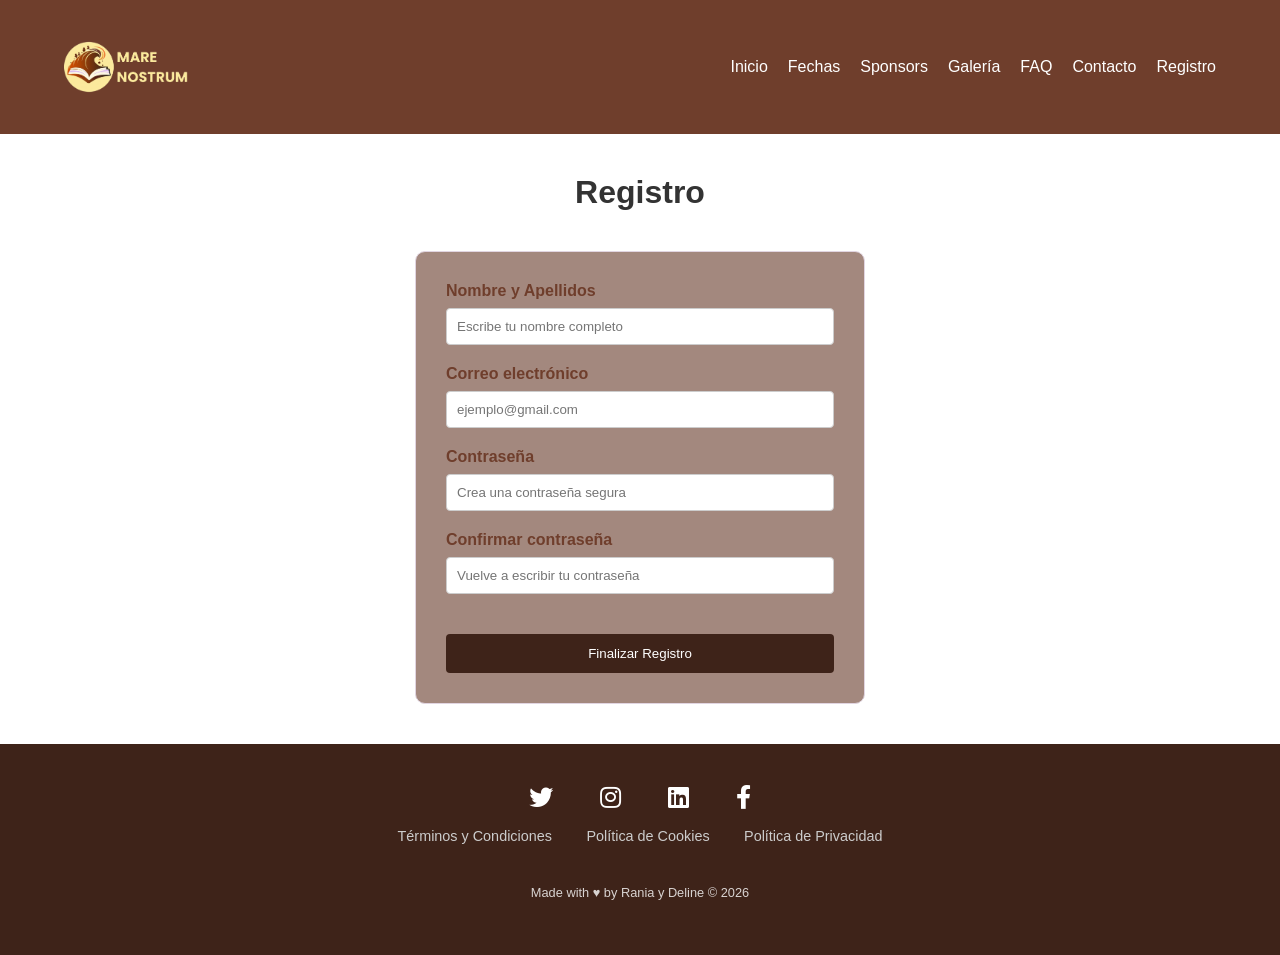
<file: registro.html>
<!DOCTYPE html>
<html lang="es">
<head>
    <meta charset="utf-8">
    <meta name="viewport" content="width=device-width, initial-scale=1.0">
    <title>Registro - Mare Nostrum</title>
    <link rel="stylesheet" href="css/style.css">
    <link href="https://cdnjs.cloudflare.com/ajax/libs/font-awesome/5.10.0/css/all.min.css" rel="stylesheet">
    <link rel="icon" type="image/png" href="img/favicon.png">
</head>
<body>

    <header>
    <div class="nav-container">
        <div class="logo">
            <a href="index.html">
                <img src="img/logo.png" alt="Logo de Mare Nostrum">
            </a>
        </div>
            <button class="menu-toggle" id="mobile-menu-btn" aria-label="Abrir menú">
                <i class="fas fa-bars"></i>
            </button>
            <nav id="nav-menu">
                  <ul>
                    <li><a href="index.html">Inicio</a></li>
                    <li><a href="index.html#Fechas">Fechas</a></li>
                    <li><a href="index.html#Sponsors">Sponsors</a></li>
                    <li><a href="galeria.html">Galería</a></li>
                    <li><a href="faq.html">FAQ</a></li>
                    <li><a href="contacto.html">Contacto</a></li>
                    <li><a href="registro.html">Registro</a></li>
                </ul>
            </nav>
        </div>
    </header>

    <main class="contingut">
        <h2 class="titol-seccio">Registro</h2>
        
        <div class="registre-container">
            <form action="#" class="formulari-registre">
                <div class="grup-entrada">
                    <label for="nom-reg">Nombre y Apellidos</label>
                    <input type="text" id="nom-reg" required placeholder="Escribe tu nombre completo">
                </div>

                <div class="grup-entrada">
                    <label for="email-reg">Correo electrónico</label>
                    <input type="email" id="email-reg" required placeholder="ejemplo@gmail.com">
                </div>

                <div class="grup-entrada">
                    <label for="pass">Contraseña</label>
                    <input type="password" id="pass" name="password" required placeholder="Crea una contraseña segura">
                </div>

                <div class="grup-entrada">
                    <label for="pass-conf">Confirmar contraseña</label>
                    <input type="password" id="pass-conf" name="password-confirm" required placeholder="Vuelve a escribir tu contraseña">
                </div>

                <button type="submit" class="btn-principal">Finalizar Registro</button>
            </form>
        </div>
    </main>

    <footer>
        <div class="footer-row redes">
            <a href="https://twitter.com" target="_blank" rel="noopener noreferrer">
                <i class="fab fa-twitter"></i>
            </a>
            <a href="https://instagram.com" target="_blank" rel="noopener noreferrer">
                <i class="fab fa-instagram"></i>
            </a>
            <a href="https://linkedin.com" target="_blank" rel="noopener noreferrer">
                <i class="fab fa-linkedin"></i>
            </a>
            <a href="https://facebook.com" target="_blank" rel="noopener noreferrer">
                <i class="fab fa-facebook-f"></i>
            </a>
        </div>

        <div class="footer-row links">
            <a href="terminos.html" target="_blank">Términos y Condiciones</a>
            <a href="cookies.html" target="_blank">Política de Cookies</a>
            <a href="privacidad.html" target="_blank">Política de Privacidad</a>
        </div>

        <div class="footer-row copy">
            <p>Made with ♥ by Rania y Deline © 2026</p>
        </div>
    </footer>
    <script src="js/script.js"></script>
</body>
</html>
</file>
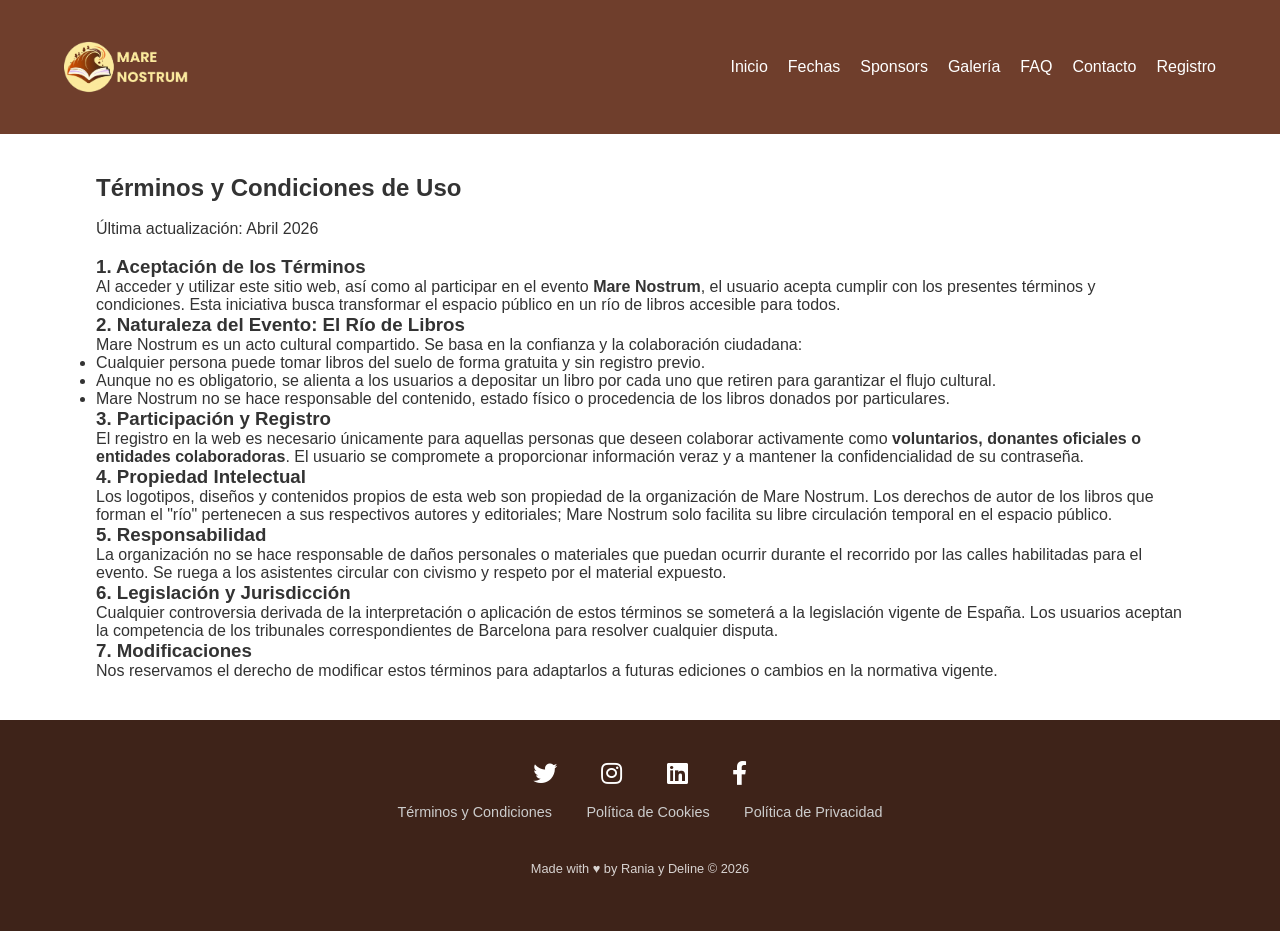
<file: terminos.html>
<!DOCTYPE html>
<html lang="es">
<head>
    <meta charset="utf-8">
    <meta name="viewport" content="width=device-width, initial-scale=1.0">
    <title>Términos y Condiciones - MARE NOSTRUM</title>
    <link rel="stylesheet" href="css/style.css">
    <link href="https://cdnjs.cloudflare.com/ajax/libs/font-awesome/5.10.0/css/all.min.css" rel="stylesheet">
    <link rel="icon" type="image/png" href="img/favicon.png">
</head>
<body>

    <header>
        <div class="nav-container">
            <div class="logo">
                <a href="index.html">
                    <img src="img/logo.png" alt="Logo de Mare Nostrum">
                </a>
            </div>
            <button class="menu-toggle" id="mobile-menu-btn" aria-label="Abrir menú">
                <i class="fas fa-bars"></i>
            </button>
            <nav id="nav-menu">
                <ul>
                    <li><a href="index.html">Inicio</a></li>
                    <li><a href="index.html#Fechas">Fechas</a></li>
                    <li><a href="index.html#Sponsors">Sponsors</a></li>
                    <li><a href="galeria.html">Galería</a></li>
                    <li><a href="faq.html">FAQ</a></li>
                    <li><a href="contacto.html">Contacto</a></li>
                    <li><a href="registro.html">Registro</a></li>
                </ul>
            </nav>
        </div>
    </header>

    <main class="contingut legal-container">
        <h2>Términos y Condiciones de Uso</h2>
        <br>
        <p>Última actualización: Abril 2026</p>
        <br>

        <h3>1. Aceptación de los Términos</h3>
        <p>Al acceder y utilizar este sitio web, así como al participar en el evento <strong>Mare Nostrum</strong>, el usuario acepta cumplir con los presentes términos y condiciones. Esta iniciativa busca transformar el espacio público en un río de libros accesible para todos.</p>

        <h3>2. Naturaleza del Evento: El Río de Libros</h3>
        <p>Mare Nostrum es un acto cultural compartido. Se basa en la confianza y la colaboración ciudadana:</p>
        <ul>
            <li>Cualquier persona puede tomar libros del suelo de forma gratuita y sin registro previo.</li>
            <li>Aunque no es obligatorio, se alienta a los usuarios a depositar un libro por cada uno que retiren para garantizar el flujo cultural.</li>
            <li>Mare Nostrum no se hace responsable del contenido, estado físico o procedencia de los libros donados por particulares.</li>
        </ul>

        <h3>3. Participación y Registro</h3>
        <p>El registro en la web es necesario únicamente para aquellas personas que deseen colaborar activamente como <strong>voluntarios, donantes oficiales o entidades colaboradoras</strong>. El usuario se compromete a proporcionar información veraz y a mantener la confidencialidad de su contraseña.</p>

        <h3>4. Propiedad Intelectual</h3>
        <p>Los logotipos, diseños y contenidos propios de esta web son propiedad de la organización de Mare Nostrum. Los derechos de autor de los libros que forman el "río" pertenecen a sus respectivos autores y editoriales; Mare Nostrum solo facilita su libre circulación temporal en el espacio público.</p>

        <h3>5. Responsabilidad</h3>
        <p>La organización no se hace responsable de daños personales o materiales que puedan ocurrir durante el recorrido por las calles habilitadas para el evento. Se ruega a los asistentes circular con civismo y respeto por el material expuesto.</p>

        <h3>6. Legislación y Jurisdicción</h3>
        <p>Cualquier controversia derivada de la interpretación o aplicación de estos términos se someterá a la legislación vigente de España. Los usuarios aceptan la competencia de los tribunales correspondientes de Barcelona para resolver cualquier disputa.</p>

        <h3>7. Modificaciones</h3>
        <p>Nos reservamos el derecho de modificar estos términos para adaptarlos a futuras ediciones o cambios en la normativa vigente.</p>
    </main>

    <footer>
        <div class="footer-row redes">
            <a href="https://twitter.com" target="_blank" rel="noopener noreferrer"><i class="fab fa-twitter"></i></a>
            <a href="https://instagram.com" target="_blank" rel="noopener noreferrer"><i class="fab fa-instagram"></i></a>
            <a href="https://linkedin.com" target="_blank" rel="noopener noreferrer"><i class="fab fa-linkedin"></i></a>
            <a href="https://facebook.com" target="_blank" rel="noopener noreferrer"><i class="fab fa-facebook-f"></i></a>
        </div>
        <div class="footer-row links">
            <a href="terminos.html" target="_blank">Términos y Condiciones</a>
            <a href="cookies.html" target="_blank">Política de Cookies</a>
            <a href="privacidad.html" target="_blank">Política de Privacidad</a>
        </div>
        <div class="footer-row copy">
            <p>Made with ♥ by Rania y Deline © 2026</p>
        </div>
    </footer>
    <script src="js/script.js"></script>
</body>
</html>
</file>
<file: css/style.css>
:root {
    --color-principal: #6F3E2C; 
    --color-animacion: #FF8C00; 
}

* { margin: 0; padding: 0; box-sizing: border-box; }
body { font-family: 'Poppins', sans-serif; color: #333; background-color: #fff; }

/* CABECERA */
header {
    background-color: #6F3E2C; 
    padding: 30px 5%;
    position: sticky;
    top: 0;
    z-index: 1000;
}

.nav-container {
    display: flex;
    justify-content: space-between;
    align-items: center;
}

.logo img { height: 70px; border-radius: 5px; }

nav ul { display: flex; list-style: none; gap: 20px; }

nav a {
    color: white;
    text-decoration: none;
    font-weight: 500;
    transition: color 0.3s ease; /* Animació color font */
}

nav a:hover { color: var(--color-animacion); }

/* HERO */
.hero {
    background: linear-gradient(rgba(0,0,0,0.4), rgba(0,0,0,0.4)), url('../img/fondo.jpg');
    background-size: cover;
    background-position: center;
    height: 80vh;
    display: flex;
    align-items: center;
    justify-content: center;
    color: white;
    text-align: center;
}

.btn-principal {
    display: inline-block;
    background-color: #6F3E2C;
    color: white;
    padding: 12px 30px;
    border-radius: 5px;
    text-decoration: none;
    margin-top: 20px;
    transition: all 0.3s ease;
}

.btn-principal:hover {
    background-color: #3E2319;
    transform: scale(1.1); /* Aumentar medida */
}

/* SECCIONES */
.contingut { width: 85%; max-width: 1200px; margin: 40px auto; }
.titol-seccio { text-align: center; margin-bottom: 30px; font-size: 2rem; }

.dates-flex {
    display: flex;
    gap: 40px;
    align-items: center;
    margin-bottom: 50px;
}

.imatge-calendari img { width: 100%; max-width: 500px; border-radius: 10px; }

/* FECHAS*/
.dates-container {
    display: flex;
    align-items: center;
    gap: 40px;
    margin-bottom: 40px;
}

.dates-text {
    flex: 1;
    text-align: justify;
}

.dates-text p {
    margin-bottom: 15px; /* PARRAFOS */
    font-size: 1.05rem;
    line-height: 1.6;
}

.dates-image {
    flex: 1;
    text-align: center;
}

.dates-image img {
    width: 100%;
    max-width: 500px;
    box-shadow: 0 4px 15px rgba(0,0,0,0.1);
}

/* RESPONSIVIDAD */
@media (max-width: 850px) {
    .dates-container {
        flex-direction: column;
    }
    
    .dates-text, .dates-image {
        width: 100%;
    }
}

/* ITINERARIO */
.taula-responsive {
    overflow-x: auto;
    margin-top: 20px;
}

table {
    width: 80%;
    margin: 0 auto;
    border-collapse: collapse;
    background-color: #FFF8E7; 
    border-radius: 5px;
    overflow: hidden;
}

thead {
    background-color: #6F3E2C; 
    color: #ffffff;
}

th, td {
    padding: 15px;
    text-align: left;
    border: 1px solid #e0d6bc; 
}

/* RESPONSIVIDAD */
.titol-taula {
    color: #000000;
    margin: 40px 0 20px 0;
    text-align: center;
    font-size: 1.5rem;
}

/* SPONSORS */
.grid-sponsors {
    display: grid;
    grid-template-columns: repeat(auto-fit, minmax(150px, 1fr)); 
    gap: 30px;
    align-items: center;
    justify-items: center;
    padding: 20px 0;
}

/* SPONSORS-LOGOS */
.card-sponsor {
    width: 150px; 
    height: 100px;
    display: flex;
    align-items: center;
    justify-content: center;
    overflow: hidden;
}

.card-sponsor img {
    max-width: 100%;
    max-height: 80%; 
    object-fit: contain; 
    transition: all 0.3s ease;
    opacity: 0.7;
}

/*CONTACTO BOTON*/
.btn-secundari {
    background-color: #6F3E2C; 
    color: white;
    padding: 12px 25px;
    border-radius: 5px;
    text-decoration: none;
    display: inline-block; 
    font-weight: bold;
    transition: background-color 0.3s ease, transform 0.2s ease;
}

.btn-secundari:hover {
    background-color: #3E2319; 
    transform: translateY(-2px); 
    color: white; 
}

/* CONTACTO */
.contacte-flex {
    display: flex;
    flex-direction: row-reverse; 
    gap: 40px;
    align-items: flex-start;
    margin-top: 30px;
}

.detalls-contacte, .mapa {
    flex: 1; 
}

.formulari-caixa, .info-caixa {
    flex: 1;
    min-width: 300px;
}

.grup-entrada {
    margin-bottom: 20px;
    display: flex;
    flex-direction: column;
}

.grup-entrada label {
    margin-bottom: 8px;
    font-weight: 600;
    color: #6F3E2C;
}

.grup-entrada input, .grup-entrada textarea {
    padding: 12px;
    border: 1px solid #ccc;
    border-radius: 5px;
    font-family: inherit;
    transition: border-color 0.3s;
}

/* cambio color clic */
.grup-entrada input:focus, .grup-entrada textarea:focus {
    outline: none;
    border-color: #6F3E2C;
    box-shadow: 0 0 5px rgba(93, 50, 105, 0.2);
}

/* FOOTER */
footer {
    background-color: #3E2319;
    color: white;
    padding: 40px 20px;
    text-align: center;
}

.footer-row { margin-bottom: 15px; }
.redes a { color: white; font-size: 1.5rem; margin: 0 20px; text-decoration: none; }
.links a { 
    color: #ccc; 
    text-decoration: none; 
    font-size: 0.9rem; 
    margin: 0 15px; 
    display: inline-block;
    transition: color 0.3s ease;
}
.links a:hover { color: white; }
.copy { font-size: 0.8rem; margin-top: 40px; opacity: 0.8; }
.center { text-align: center; }

/* PRÀCTICA 2 - ANIMACIONS, EFECTES 3D I RESPONSIVE DESIGN*/

/* EFECTE ESCALAT AL MENÚ (HOVER ANIMATION) */
#nav-menu ul li a {
    display: inline-block;
    transition: transform 0.3s ease, color 0.3s ease; /* Transición UX */
}

#nav-menu ul li a:hover {
    transform: scale(1.1); 
    color: #e67e22; 
}

/* MENÚ HAMBURGUESA (MODO MOVIL) */
.menu-toggle {
    display: none; /* ESCONDIDO PANTALLAS GRANDES */
    background: none;
    border: none;
    color: #333;
    font-size: 24px;
    cursor: pointer;
    transition: color 0.3s ease;
}

@media (max-width: 768px) {
    .menu-toggle {
        display: block; /* VISIBLE SOLO EN LOS MOVILES */
    }

    .nav-container {
        position: relative;
        display: flex;
        justify-content: space-between;
        align-items: center;
    }

    #nav-menu {
        display: none; 
        position: absolute;
        top: 100%;
        left: 0;
        width: 100%;
        background-color: #3E2319;
        box-shadow: 0px 4px 10px rgba(0,0,0,0.1);
        z-index: 999;
    }

    #nav-menu.active {
        display: block; 
    }

    #nav-menu ul {
        flex-direction: column;
        padding: 20px 0;
    }

    #nav-menu ul li {
        margin: 15px 0;
        text-align: center;
    }
}

/* FLIPCARD 3D PARA SPONSORS Y FAQS */
.sponsors-container, .faq-flip-container {
    display: flex;
    flex-wrap: wrap;
    gap: 30px;
    justify-content: center;
    margin-top: 30px;
    perspective: 1000px; /* Habilita 3D */
}

.flip-card-sponsor, .flip-card-faq {
    background-color: transparent;
    width: 250px;
    height: 180px;
    perspective: 1000px;
}

.flip-card-faq {
    width: 280px;
    height: 220px;
}

.flip-card-inner {
    position: relative;
    width: 100%;
    height: 100%;
    text-align: center;
    transition: transform 0.6s cubic-bezier(0.4, 0, 0.2, 1);
    transform-style: preserve-3d;
    box-shadow: 0 4px 8px rgba(0,0,0,0.1);
    border-radius: 8px;
}

/* LA TARJETA GIRA 180 GRADOS AL HACER HOVER */
.flip-card-sponsor:hover .flip-card-inner,
.flip-card-faq:hover .flip-card-inner {
    transform: rotateY(180deg);
}

.flip-card-front, .flip-card-back {
    position: absolute;
    width: 100%;
    height: 100%;
    -webkit-backface-visibility: hidden;
    backface-visibility: hidden;
    border-radius: 8px;
    display: flex;
    flex-direction: column;
    justify-content: center;
    align-items: center;
    padding: 15px;
    box-sizing: border-box;
}

.flip-card-front {
    background-color: #fff;
    color: #333;
}

.flip-card-front img {
    max-width: 80%;
    max-height: 80%;
    object-fit: contain;
}

.flip-card-back {
    background-color: #3E2319; 
    color: white;
    transform: rotateY(180deg); 
}

.flip-card-back h4 {
    margin-bottom: 8px;
    font-size: 18px;
}

.flip-card-back p {
    font-size: 14px;
    margin-bottom: 12px;
}

.btn-sponsor-link {
    background-color: #e67e22;
    color: white;
    padding: 6px 12px;
    text-decoration: none;
    border-radius: 4px;
    font-size: 12px;
    transition: background 0.3s ease;
}

.btn-sponsor-link:hover {
    background-color: var(--color-animacion);
}

.flip-hint {
    font-size: 11px;
    color: #7f8c8d;
    margin-top: 10px;
}

/** SLIDER **/
.slider-section, .grid-section {
    margin: 50px auto;
    max-width: 1000px;
    text-align: center;
}

.slider-wrapper {
    width: 100%;
    display: flex;
    justify-content: center;
}

.slider {
    width: 100%;
    height: 450px;
    border-radius: 10px;
    overflow: hidden;
    position: relative;
    box-shadow: 0 5px 15px rgba(0,0,0,0.15);
}

.slider input[type="radio"] {
    display: none;
}

.slides {
    width: 500%;
    height: 100%;
    display: flex;
    animation: slideAutomatico 20s infinite; 
}

/* Detener el slider al pasar el ratón por encima */
.slider:hover .slides {
    animation-play-state: paused;
}

.slide {
    width: 20%;
    transition: 0.6s cubic-bezier(0.4, 0, 0.2, 1);
}

.slide img {
    width: 100%;
    height: 100%;
    object-fit: cover;
}

/* ANIMACIÓN (Se queda igual) */
@keyframes slideAutomatico {
    0% { margin-left: 0; }
    15% { margin-left: 0; }
    20% { margin-left: -100%; }
    35% { margin-left: -100%; }
    40% { margin-left: -200%; }
    55% { margin-left: -200%; }
    60% { margin-left: -300%; }
    75% { margin-left: -300%; }
    80% { margin-left: -400%; }
    95% { margin-left: -400%; }
    100% { margin-left: 0; }
}

/* 2x2 GRID */
.galeria-grid {
    display: grid;
    grid-template-columns: repeat(2, 1fr); /* DOS COLUMNAS */
    gap: 20px;
    margin-top: 30px;
    padding: 0 15px;
}

.grid-item {
    overflow: hidden;
    border-radius: 8px;
    box-shadow: 0 4px 8px rgba(0,0,0,0.1);
    height: 300px;
}

.grid-item img {
    width: 100%;
    height: 100%;
    object-fit: cover;
    cursor: pointer;
    transition: transform 0.4s ease; /* Transición zoom */
}

/* AMPLIAR LIGERAMENTE IMAGENES GRID */
.grid-item img:hover {
    transform: scale(1.08);
}

@media (max-width: 600px) {
    .galeria-grid {
        grid-template-columns: 1fr; 
    }
}

/* LIGHTBOX GALERIA GRANDE*/
.lightbox {
    display: none; 
    position: fixed;
    z-index: 9999;
    left: 0;
    top: 0;
    width: 100%;
    height: 100%;
    background-color: rgba(0, 0, 0, 0.9);
    justify-content: center;
    align-items: center;
}

.lightbox-content {
    max-width: 80%;
    max-height: 80%;
    border-radius: 8px;
}

/* Botón cerrar */
.close-lightbox {
    position: absolute;
    top: 20px;
    right: 40px;
    color: white;
    font-size: 40px;
    cursor: pointer;
}

/* ESTILO MENSAJE BIENVENIDA */
.modal {
    display: none; 
    position: fixed;
    z-index: 10000;
    left: 0;
    top: 0;
    width: 100%;
    height: 100%;
    background-color: rgba(0, 0, 0, 0.6);
    display: flex; 
    justify-content: center;
    align-items: center;
}

.modal-content {
    background-color: #3E2319;
    color: white;
    border: none;
    padding: 30px;
    border-radius: 10px;
    max-width: 500px;
    width: 90%;
    text-align: center;
    box-shadow: 0 5px 15px rgba(0,0,0,0.3);
    display: flex;             
    flex-direction: column;    
    gap: 20px;                 
    
}

.modal-content button {
    background-color: #6F3E2C;
    color: white;
    border: none;
    display: inline-block; 
    width:min-content;
    margin:auto;
    padding: 10px 20px;
    cursor: pointer;
    border-radius: 5px;
}

/* MENSAJES ERROR VALIDACIÓN FORMS/CONTENEDOR FORMS */
.error-msg {
    color: #e74c3c;
    font-size: 12px;
    margin-top: 5px;
    display: block;
    font-weight: 500;
}

.input-error {
    border: 2px solid #FF0000 !important; 
    background-color: #FFF0F0;             
}
/* FORMULARIO CONTENEDOR */
.registre-container {
    background-color: #a3887e; 
    max-width: 450px;          
    margin: 40px auto;         
    padding: 30px;
    border-radius: 10px;       
    border: 1px solid #e1d5e1; 
}

.formulari-registre .grup-entrada {
    margin-bottom: 20px;
}

.formulari-registre input {
    width: 100%;
    padding: 10px;
    border: 1px solid #ccc;
    border-radius: 4px;
    box-sizing: border-box; 
}

.formulari-registre .btn-principal {
    width: 100%;
    padding: 12px;
    background-color: #3E2319; 
    color: white;
    border: none;
    border-radius: 4px;
    cursor: pointer;
}

/* CORRECCIÓN RESPONSIVE PARA MÓVILES */
@media (max-width: 768px) {
    .contacte-flex {
        flex-direction: column !important; 
    }

    .info-caixa, .formulari-caixa {
        width: 100% !important;
        margin-bottom: 20px;
    }
}

/* ANIMACION UX */
@keyframes fadeInModal {
    from { opacity: 0; transform: translateY(-20px); }
    to { opacity: 1; transform: translateY(0); }
}

@keyframes zoomInLightbox {
    from { transform: scale(0.9); opacity: 0; }
    to { transform: scale(1); opacity: 1; }
}

#nav-menu ul li a, 
#nav-menu ul li a:visited, 
#nav-menu ul li a:active {
    color: white !important;
}

#nav-menu ul li a:hover {
    color: var(--color-animacion) !important;
}

/* MENU HAMBURGUESA */
#nav-menu.active {
    display: block !important;
}

/* TRANSICIONES SUAVES */
a, button, .btn-principal, .btn-secundari, .grid-item img, .card-sponsor img, #nav-menu ul li a {
    transition: all 0.3s cubic-bezier(0.4, 0, 0.2, 1) !important;
}

.modal, .lightbox {
    transition: opacity 0.3s ease, visibility 0.3s ease;
}

.flip-card-inner {
    transition: transform 0.6s cubic-bezier(0.4, 0, 0.2, 1) !important;
}

.redes a {
    color: white;
    font-size: 1.5rem;
    margin: 0 20px;
    text-decoration: none;
    /* Transición suave para el color y el tamaño */
    transition: all 0.3s ease-in-out !important;
}

.redes a:hover {
    color: var(--color-animacion); 
    transform: scale(2); 
}

/* MAPA RESPONSIVE */
.mapa {
    position: relative;
    width: 100%;
    height: 300px; 
    border: 2px solid #6F3E2C;
    border-radius: 10px;
    overflow: hidden;
    margin-bottom: 20px;
}

.mapa iframe {
    width: 100%;
    height: 100%;
    border: 0;
}
</file>
